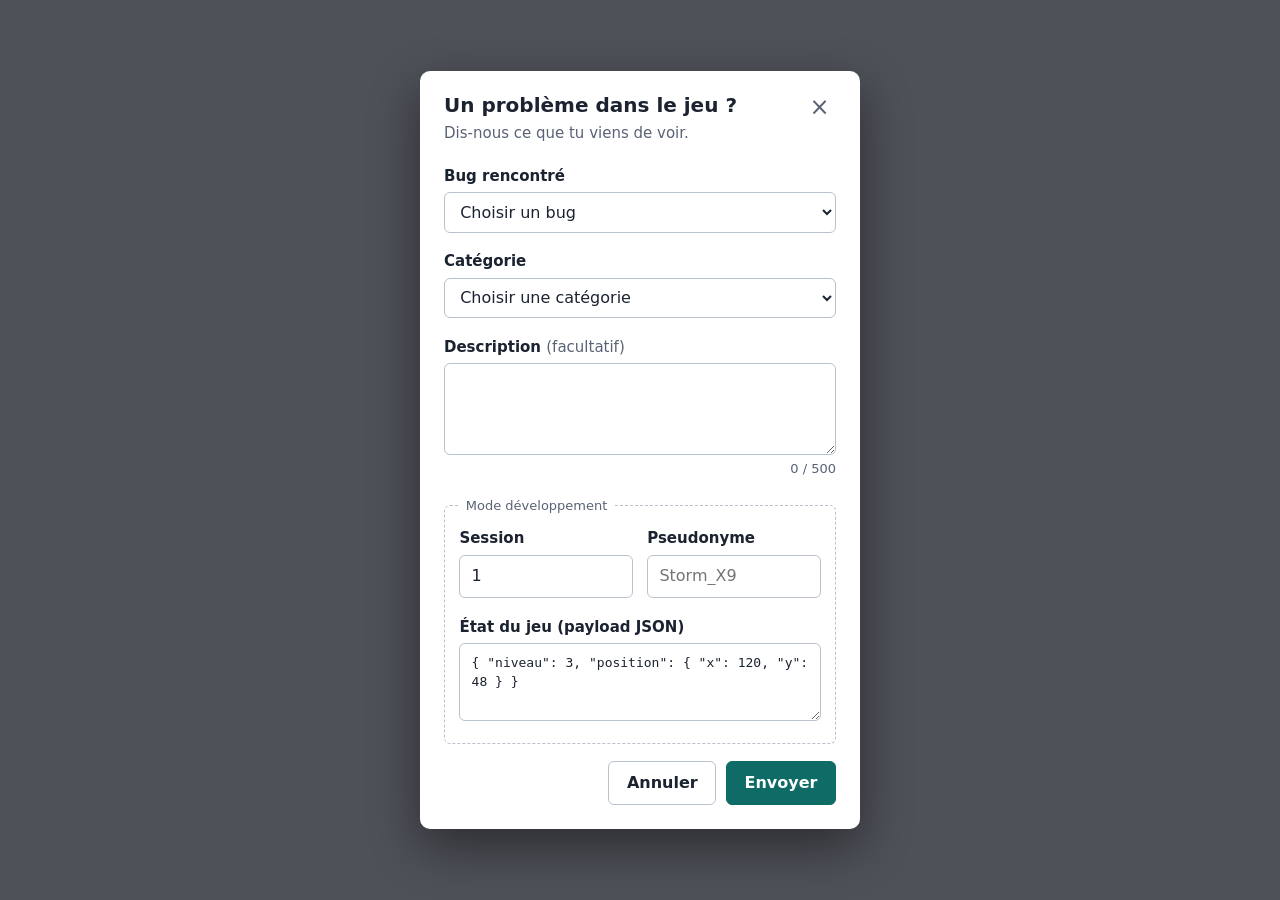
<file: front2/public/index.html>
<!DOCTYPE html>
<html lang="fr">
<head>
  <meta charset="utf-8">
  <meta name="viewport" content="width=device-width, initial-scale=1">
  <title>Signaler un bug</title>
  <link rel="stylesheet" href="./css/base.css">
  <link rel="stylesheet" href="./css/popup.css">
</head>
<body>
  <div class="popup" role="dialog" aria-modal="true" aria-labelledby="popup-title">

    <form id="report-form" novalidate>
      <div class="popup-head">
        <div>
          <h1 id="popup-title">Un problème dans le jeu ?</h1>
          <p class="lead">Dis-nous ce que tu viens de voir.</p>
        </div>
        <button type="button" id="close-x" class="icon-btn" aria-label="Fermer">×</button>
      </div>

      <div class="field">
        <label for="f-titre">Bug rencontré</label>
        <select id="f-titre" name="titre" required></select>
      </div>
      <div class="field">
        <label for="f-type">Catégorie</label>
        <select id="f-type" name="type_bug" required></select>
      </div>
      <div class="field">
        <label for="f-description">Description <span class="hint">(facultatif)</span></label>
        <textarea id="f-description" name="description" rows="3" maxlength="500"></textarea>
        <div class="counter" id="desc-counter">0 / 500</div>
      </div>

      <!-- Visible uniquement hors du jeu (quand ?session= et ?user= ne sont pas fournis) -->
      <fieldset id="dev-panel" class="dev" hidden>
        <legend>Mode développement</legend>
        <div class="row">
          <div class="field">
            <label for="f-session">Session</label>
            <input id="f-session" name="session" type="number" min="1" step="1" value="1">
          </div>
          <div class="field">
            <label for="f-pseudo">Pseudonyme</label>
            <input id="f-pseudo" name="user" type="text" maxlength="30" autocomplete="off" placeholder="Storm_X9">
          </div>
        </div>
        <div class="field">
          <label for="f-payload">État du jeu (payload JSON)</label>
          <textarea id="f-payload" rows="3" spellcheck="false">{ "niveau": 3, "position": { "x": 120, "y": 48 } }</textarea>
        </div>
      </fieldset>

      <div class="actions">
        <button type="button" id="cancel-btn" class="btn">Annuler</button>
        <button type="submit" id="submit-btn" class="btn btn-primary">Envoyer</button>
      </div>
      <div id="form-status" class="status" role="status" aria-live="polite"></div>
    </form>

    <div id="done" class="done" hidden>
      <h1>Merci !</h1>
      <p class="lead">Ton signalement a bien été envoyé.</p>
      <button type="button" id="done-btn" class="btn btn-primary">Retourner au jeu</button>
    </div>

  </div>

  <script src="./js/shared.js"></script>
  <script src="./js/report.js"></script>
</body>
</html>
</file>
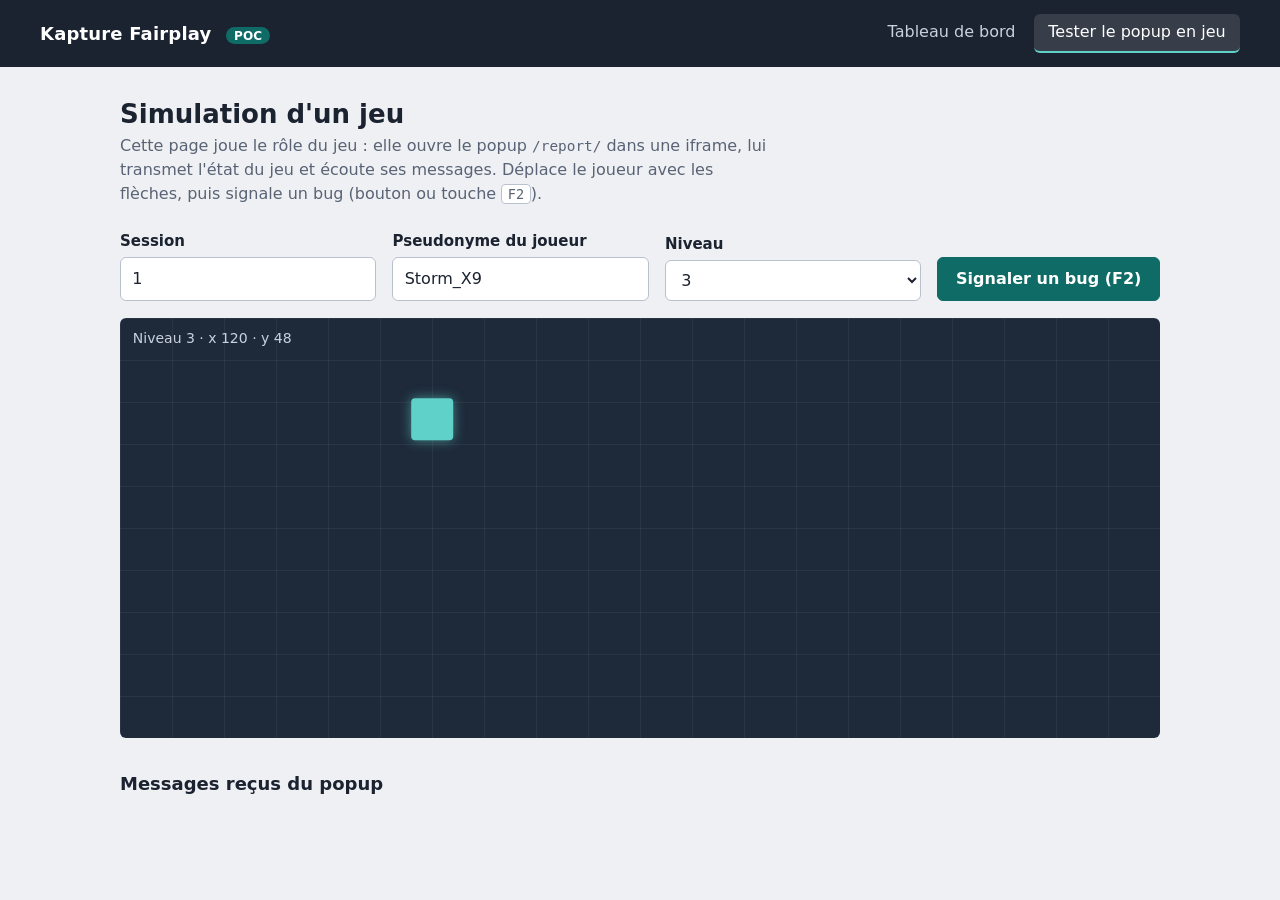
<file: front/public/demo/index.html>
<!DOCTYPE html>
<html lang="fr">
<head>
  <meta charset="utf-8">
  <meta name="viewport" content="width=device-width, initial-scale=1">
  <title>Kapture Fairplay – Démo en jeu</title>
  <link rel="stylesheet" href="../css/base.css">
  <link rel="stylesheet" href="../css/dashboard.css">
  <link rel="stylesheet" href="../css/demo.css">
</head>
<body>
  <header class="topbar">
    <div class="brand">Kapture Fairplay <span class="brand-tag">POC</span></div>
    <nav class="topbar-nav" aria-label="Navigation">
      <a href="../">Tableau de bord</a>
      <a href="./" aria-current="page">Tester le popup en jeu</a>
    </nav>
  </header>

  <main>
    <h1>Simulation d'un jeu</h1>
    <p class="lead">
      Cette page joue le rôle du jeu : elle ouvre le popup <code>/report/</code> dans une iframe,
      lui transmet l'état du jeu et écoute ses messages. Déplace le joueur avec les flèches,
      puis signale un bug (bouton ou touche <kbd>F2</kbd>).
    </p>

    <div class="game-controls">
      <div class="field">
        <label for="g-session">Session</label>
        <input id="g-session" type="number" min="1" step="1" value="1">
      </div>
      <div class="field">
        <label for="g-user">Pseudonyme du joueur</label>
        <input id="g-user" type="text" maxlength="30" value="Storm_X9" autocomplete="off">
      </div>
      <div class="field">
        <label for="g-niveau">Niveau</label>
        <select id="g-niveau">
          <option>1</option><option>2</option><option selected>3</option><option>4</option><option>5</option>
        </select>
      </div>
      <button type="button" id="report-btn" class="btn btn-primary">Signaler un bug (F2)</button>
    </div>

    <div class="arena" id="arena" aria-label="Scène du jeu">
      <div class="player" id="player"></div>
      <div class="hud" id="hud"></div>
    </div>

    <div id="game-status" class="status" role="status" aria-live="polite"></div>

    <h2>Messages reçus du popup</h2>
    <ol id="message-log" class="message-log"></ol>
  </main>

  <script src="../js/demo.js"></script>
</body>
</html>
</file>
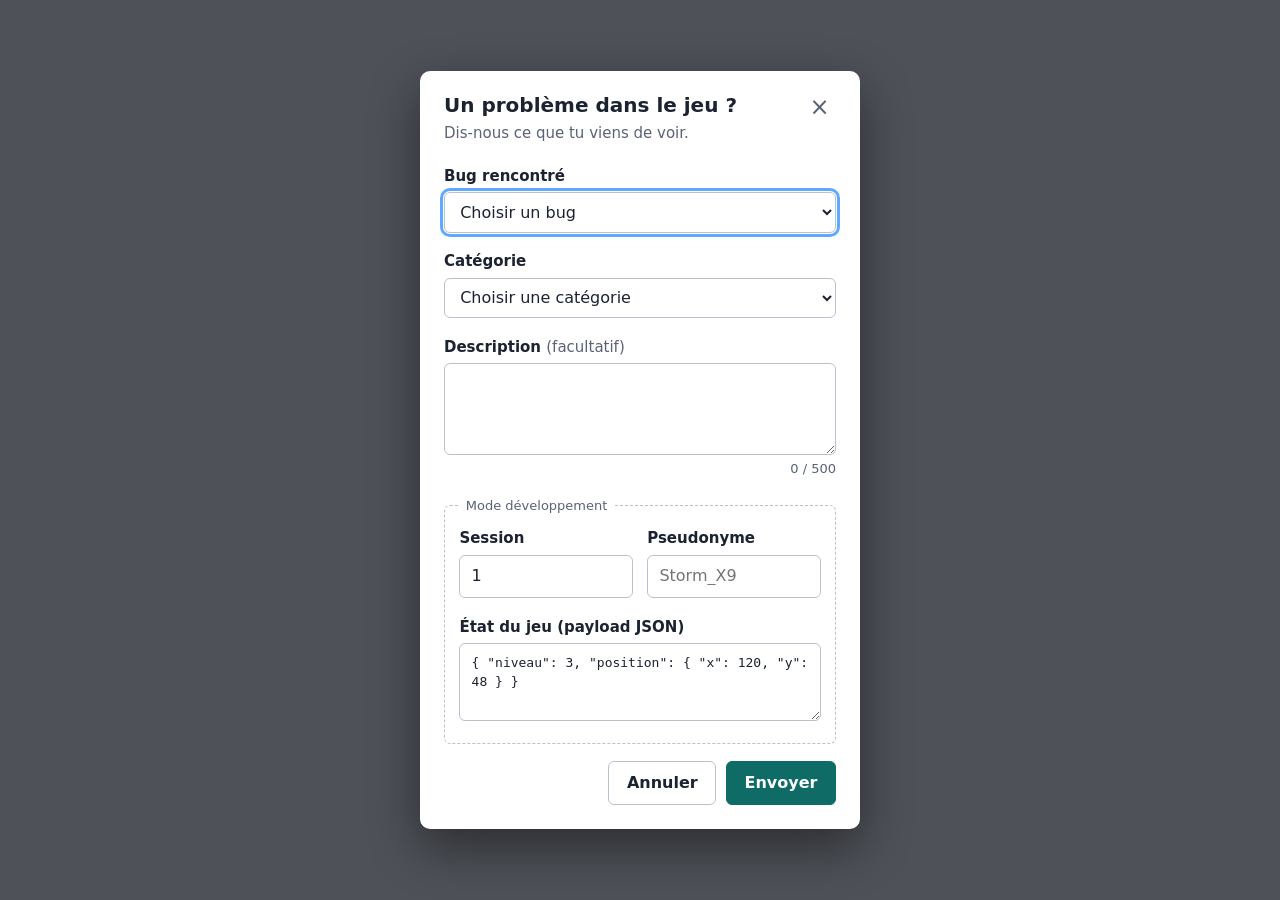
<file: front/public/report/index.html>
<!DOCTYPE html>
<html lang="fr">
<head>
  <meta charset="utf-8">
  <meta name="viewport" content="width=device-width, initial-scale=1">
  <title>Signaler un bug</title>
  <link rel="stylesheet" href="../css/base.css">
  <link rel="stylesheet" href="../css/popup.css">
</head>
<body>
  <div class="popup" role="dialog" aria-modal="true" aria-labelledby="popup-title">

    <form id="report-form" novalidate>
      <div class="popup-head">
        <div>
          <h1 id="popup-title">Un problème dans le jeu ?</h1>
          <p class="lead">Dis-nous ce que tu viens de voir.</p>
        </div>
        <button type="button" id="close-x" class="icon-btn" aria-label="Fermer">×</button>
      </div>

      <div class="field">
        <label for="f-titre">Bug rencontré</label>
        <select id="f-titre" name="titre" required></select>
      </div>
      <div class="field">
        <label for="f-type">Catégorie</label>
        <select id="f-type" name="type_bug" required></select>
      </div>
      <div class="field">
        <label for="f-description">Description <span class="hint">(facultatif)</span></label>
        <textarea id="f-description" name="description" rows="3" maxlength="500"></textarea>
        <div class="counter" id="desc-counter">0 / 500</div>
      </div>

      <!-- Visible uniquement hors du jeu (quand ?session= et ?user= ne sont pas fournis) -->
      <fieldset id="dev-panel" class="dev" hidden>
        <legend>Mode développement</legend>
        <div class="row">
          <div class="field">
            <label for="f-session">Session</label>
            <input id="f-session" name="session" type="number" min="1" step="1" value="1">
          </div>
          <div class="field">
            <label for="f-pseudo">Pseudonyme</label>
            <input id="f-pseudo" name="user" type="text" maxlength="30" autocomplete="off" placeholder="Storm_X9">
          </div>
        </div>
        <div class="field">
          <label for="f-payload">État du jeu (payload JSON)</label>
          <textarea id="f-payload" rows="3" spellcheck="false">{ "niveau": 3, "position": { "x": 120, "y": 48 } }</textarea>
        </div>
      </fieldset>

      <div class="actions">
        <button type="button" id="cancel-btn" class="btn">Annuler</button>
        <button type="submit" id="submit-btn" class="btn btn-primary">Envoyer</button>
      </div>
      <div id="form-status" class="status" role="status" aria-live="polite"></div>
    </form>

    <div id="done" class="done" hidden>
      <h1>Merci !</h1>
      <p class="lead">Ton signalement a bien été envoyé.</p>
      <button type="button" id="done-btn" class="btn btn-primary">Retourner au jeu</button>
    </div>

  </div>

  <script src="../js/shared.js"></script>
  <script src="../js/report.js"></script>
</body>
</html>
</file>
<file: front2/public/css/base.css>
:root {
  --bg: #EEF0F3;
  --surface: #FFFFFF;
  --ink: #1B2230;
  --muted: #596375;
  --line: #D6DBE3;
  --line-strong: #B9C1CD;
  --accent: #0F6B66;
  --accent-ink: #FFFFFF;
  --accent-soft: #DDEFED;
  --error: #B3261E;
  --error-soft: #FBE9E7;
  --ok: #18794E;
  --ok-soft: #E3F4EB;
  --radius: 6px;
  font-family: system-ui, -apple-system, "Segoe UI", Roboto, "Helvetica Neue", sans-serif;
  color: var(--ink);
}

*, *::before, *::after { box-sizing: border-box; }
body { margin: 0; font-size: 1rem; line-height: 1.5; }
[hidden] { display: none !important; }
code { font-family: ui-monospace, Menlo, Consolas, monospace; font-size: 0.9em; }
.sr-only { position: absolute; width: 1px; height: 1px; overflow: hidden; clip: rect(0 0 0 0); white-space: nowrap; }

.banner {
  margin: 0; padding: 0.6rem 1rem;
  background: #FFF4D6; color: #5C4A00; font-size: 0.875rem; border-bottom: 1px solid #EBD98F;
}

.field { display: flex; flex-direction: column; margin-bottom: 1.1rem; min-width: 0; }
label { font-weight: 600; font-size: 0.9375rem; margin-bottom: 0.3rem; }
.hint { font-weight: 400; color: var(--muted); }

input, select, textarea {
  font: inherit; color: inherit; background: #fff;
  border: 1px solid var(--line-strong); border-radius: var(--radius);
  padding: 0.55rem 0.7rem; width: 100%;
}
textarea { resize: vertical; }
input:focus-visible, select:focus-visible, textarea:focus-visible,
button:focus-visible, a:focus-visible, summary:focus-visible {
  outline: 3px solid #5FA8FF; outline-offset: 1px;
}
.invalid { border-color: var(--error); }
.counter { align-self: flex-end; font-size: 0.8125rem; color: var(--muted); margin-top: 0.25rem; }

.btn {
  font: inherit; font-weight: 600; cursor: pointer;
  padding: 0.55rem 1.1rem; border-radius: var(--radius);
  border: 1px solid var(--line-strong); background: #fff; color: var(--ink);
}
.btn:hover:not(:disabled) { background: #F3F5F8; }
.btn:disabled { opacity: 0.5; cursor: not-allowed; }
.btn-primary { background: var(--accent); border-color: var(--accent); color: var(--accent-ink); }
.btn-primary:hover:not(:disabled) { background: #0B5551; }

.status { margin-top: 1rem; }
.status:empty { display: none; }
.status > div { padding: 0.65rem 0.9rem; border-radius: var(--radius); border: 1px solid; }
.status .ok { background: var(--ok-soft); border-color: #A9DCC1; color: #0F5A39; }
.status .error { background: var(--error-soft); border-color: #F0B7B1; color: #8C1D18; }
.status .info { background: #fff; border-color: var(--line); color: var(--muted); }

@media (prefers-reduced-motion: reduce) { * { transition: none !important; } }
</file>
<file: front2/public/css/popup.css>
/* Fond semi-transparent : dans le jeu, la webview s'affiche par-dessus la scène. */
html, body { height: 100%; }
body {
  background: rgba(10, 14, 24, 0.72);
  display: flex; align-items: center; justify-content: center;
  padding: 1rem;
}

.popup {
  width: 100%; max-width: 440px; max-height: 100%; overflow-y: auto;
  background: var(--surface); border-radius: 10px; padding: 1.4rem 1.5rem 1.5rem;
  box-shadow: 0 18px 50px rgba(0, 0, 0, 0.45);
}
.popup-head { display: flex; align-items: flex-start; justify-content: space-between; gap: 1rem; }
h1 { font-size: 1.25rem; line-height: 1.25; margin: 0 0 0.25rem; }
.lead { margin: 0 0 1.25rem; color: var(--muted); font-size: 0.9375rem; }

.icon-btn {
  font: inherit; font-size: 1.5rem; line-height: 1; cursor: pointer;
  background: none; border: 0; color: var(--muted); padding: 0.1rem 0.4rem; border-radius: var(--radius);
}
.icon-btn:hover { background: #F0F2F5; color: var(--ink); }

.actions { display: flex; justify-content: flex-end; gap: 0.6rem; margin-top: 0.5rem; }

.dev {
  border: 1px dashed var(--line-strong); border-radius: var(--radius);
  padding: 0.75rem 0.9rem 0.25rem; margin: 0 0 1.1rem;
}
.dev legend { padding: 0 0.4rem; font-size: 0.8125rem; color: var(--muted); }
.dev .row { display: grid; grid-template-columns: 1fr 1fr; gap: 0 0.9rem; }
#f-payload { font-family: ui-monospace, Menlo, Consolas, monospace; font-size: 0.8125rem; }

.done { text-align: center; padding: 0.5rem 0 0; }
.done .btn { margin-top: 1rem; }
</file>
<file: front/public/css/base.css>
:root {
  --bg: #EEF0F3;
  --surface: #FFFFFF;
  --ink: #1B2230;
  --muted: #596375;
  --line: #D6DBE3;
  --line-strong: #B9C1CD;
  --accent: #0F6B66;
  --accent-ink: #FFFFFF;
  --accent-soft: #DDEFED;
  --error: #B3261E;
  --error-soft: #FBE9E7;
  --ok: #18794E;
  --ok-soft: #E3F4EB;
  --radius: 6px;
  font-family: system-ui, -apple-system, "Segoe UI", Roboto, "Helvetica Neue", sans-serif;
  color: var(--ink);
}

*, *::before, *::after { box-sizing: border-box; }
body { margin: 0; font-size: 1rem; line-height: 1.5; }
[hidden] { display: none !important; }
code { font-family: ui-monospace, Menlo, Consolas, monospace; font-size: 0.9em; }
.sr-only { position: absolute; width: 1px; height: 1px; overflow: hidden; clip: rect(0 0 0 0); white-space: nowrap; }

.banner {
  margin: 0; padding: 0.6rem 1rem;
  background: #FFF4D6; color: #5C4A00; font-size: 0.875rem; border-bottom: 1px solid #EBD98F;
}

.field { display: flex; flex-direction: column; margin-bottom: 1.1rem; min-width: 0; }
label { font-weight: 600; font-size: 0.9375rem; margin-bottom: 0.3rem; }
.hint { font-weight: 400; color: var(--muted); }

input, select, textarea {
  font: inherit; color: inherit; background: #fff;
  border: 1px solid var(--line-strong); border-radius: var(--radius);
  padding: 0.55rem 0.7rem; width: 100%;
}
textarea { resize: vertical; }
input:focus-visible, select:focus-visible, textarea:focus-visible,
button:focus-visible, a:focus-visible, summary:focus-visible {
  outline: 3px solid #5FA8FF; outline-offset: 1px;
}
.invalid { border-color: var(--error); }
.counter { align-self: flex-end; font-size: 0.8125rem; color: var(--muted); margin-top: 0.25rem; }

.btn {
  font: inherit; font-weight: 600; cursor: pointer;
  padding: 0.55rem 1.1rem; border-radius: var(--radius);
  border: 1px solid var(--line-strong); background: #fff; color: var(--ink);
}
.btn:hover:not(:disabled) { background: #F3F5F8; }
.btn:disabled { opacity: 0.5; cursor: not-allowed; }
.btn-primary { background: var(--accent); border-color: var(--accent); color: var(--accent-ink); }
.btn-primary:hover:not(:disabled) { background: #0B5551; }

.status { margin-top: 1rem; }
.status:empty { display: none; }
.status > div { padding: 0.65rem 0.9rem; border-radius: var(--radius); border: 1px solid; }
.status .ok { background: var(--ok-soft); border-color: #A9DCC1; color: #0F5A39; }
.status .error { background: var(--error-soft); border-color: #F0B7B1; color: #8C1D18; }
.status .info { background: #fff; border-color: var(--line); color: var(--muted); }

@media (prefers-reduced-motion: reduce) { * { transition: none !important; } }
</file>
<file: front/public/css/dashboard.css>
body { background: var(--bg); }

.topbar {
  display: flex; flex-wrap: wrap; align-items: center; justify-content: space-between;
  gap: 0.5rem 2rem; padding: 0.875rem clamp(1rem, 4vw, 2.5rem);
  background: var(--ink); color: #fff;
}
.brand { font-weight: 700; font-size: 1.125rem; letter-spacing: 0.01em; }
.brand-tag {
  margin-left: 0.5rem; padding: 0.1rem 0.5rem; border-radius: 99px;
  background: var(--accent); font-size: 0.75rem; font-weight: 600;
}
.topbar-nav { display: flex; gap: 0.25rem; }
.topbar-nav a {
  color: #C9D1DE; text-decoration: none; padding: 0.4rem 0.9rem; border-radius: var(--radius);
  border-bottom: 2px solid transparent;
}
.topbar-nav a:hover { color: #fff; }
.topbar-nav a[aria-current="page"] { color: #fff; background: rgba(255, 255, 255, 0.12); border-bottom-color: #5FD1C8; }

main { max-width: 1120px; margin: 0 auto; padding: 2rem clamp(1rem, 4vw, 2.5rem) 4rem; }
.page-head { display: flex; flex-wrap: wrap; align-items: flex-end; justify-content: space-between; gap: 1rem; }
h1 { font-size: 1.625rem; line-height: 1.2; margin: 0 0 0.25rem; }
.lead { margin: 0; color: var(--muted); max-width: 64ch; }

.filters { display: flex; flex-wrap: wrap; align-items: flex-end; gap: 0 1rem; margin-top: 1.5rem; }
.filters .field { flex: 1 1 140px; }
.filters .btn { margin-bottom: 1.1rem; }

.table-wrap { overflow-x: auto; background: var(--surface); border: 1px solid var(--line); border-radius: var(--radius); }
table { width: 100%; border-collapse: collapse; min-width: 760px; }
th, td { text-align: left; padding: 0.65rem 0.85rem; vertical-align: top; }
thead th { background: #F6F7F9; border-bottom: 1px solid var(--line-strong); font-size: 0.9375rem; white-space: nowrap; }
tbody tr.row:not(:first-child) td { border-top: 1px solid var(--line); }
tbody tr.detail td { background: #F6F7F9; border-top: 0; padding-top: 0.25rem; }

.sort {
  font: inherit; font-weight: 700; color: inherit; background: none; border: 0;
  padding: 0; cursor: pointer; display: inline-flex; align-items: center; gap: 0.35rem;
}
.sort::after { content: "↕"; color: var(--line-strong); font-weight: 400; }
th[aria-sort="ascending"] .sort::after { content: "↑"; color: var(--accent); }
th[aria-sort="descending"] .sort::after { content: "↓"; color: var(--accent); }

.toggle {
  font: inherit; font-weight: 700; background: none; border: 0; padding: 0; cursor: pointer;
  color: var(--accent); display: inline-flex; gap: 0.4rem; align-items: center;
}
.toggle::before { content: "▸"; font-size: 0.8em; transition: transform 0.12s; }
.toggle[aria-expanded="true"]::before { transform: rotate(90deg); }

.chip {
  display: inline-block; padding: 0.05rem 0.55rem; border-radius: 99px;
  background: var(--accent-soft); color: #0B4B47; font-size: 0.8125rem; font-weight: 600; white-space: nowrap;
}
.desc { max-width: 38ch; overflow-wrap: anywhere; }
.muted { color: var(--muted); }
time { font-variant-numeric: tabular-nums; white-space: nowrap; }
pre {
  margin: 0.4rem 0 0; padding: 0.6rem 0.8rem; background: #fff; border: 1px solid var(--line);
  border-radius: var(--radius); font-size: 0.8125rem; overflow-x: auto;
}
.empty { text-align: center; color: var(--muted); padding: 2rem 1rem; }

.pager { display: flex; align-items: center; justify-content: center; gap: 1rem; margin-top: 1.25rem; }
#page-info { color: var(--muted); font-size: 0.9375rem; }
</file>
<file: front/public/css/demo.css>
h2 { font-size: 1.125rem; margin: 2rem 0 0.5rem; }
kbd {
  font-family: ui-monospace, Menlo, Consolas, monospace; font-size: 0.85em;
  padding: 0.05rem 0.35rem; border: 1px solid var(--line-strong); border-radius: 4px; background: #fff;
}

.game-controls { display: flex; flex-wrap: wrap; align-items: flex-end; gap: 0 1rem; margin-top: 1.5rem; }
.game-controls .field { flex: 1 1 140px; }
.game-controls .btn { margin-bottom: 1.1rem; }

/* Scène factice : 400 × 200 unités de jeu, comme les positions du payload. */
.arena {
  position: relative; aspect-ratio: 2 / 1; max-height: 420px; width: 100%;
  border-radius: var(--radius); overflow: hidden;
  background:
    linear-gradient(rgba(255, 255, 255, 0.05) 1px, transparent 1px) 0 0 / 5% 10%,
    linear-gradient(90deg, rgba(255, 255, 255, 0.05) 1px, transparent 1px) 0 0 / 5% 10%,
    #1E2A3A;
}
.player {
  position: absolute; width: 4%; aspect-ratio: 1; border-radius: 4px;
  background: #5FD1C8; box-shadow: 0 0 12px rgba(95, 209, 200, 0.6);
  transform: translate(-50%, -50%); transition: left 0.08s, top 0.08s;
}
.hud {
  position: absolute; top: 0.6rem; left: 0.8rem;
  color: #C9D1DE; font-size: 0.875rem; font-variant-numeric: tabular-nums;
}

.message-log { margin: 0; padding-left: 1.5rem; color: var(--muted); font-size: 0.875rem; }
.message-log li { margin-bottom: 0.25rem; }
.message-log code { color: var(--ink); overflow-wrap: anywhere; }

/* Le popup recouvre tout l'écran, comme une webview posée sur la scène. */
.report-frame { position: fixed; inset: 0; width: 100%; height: 100%; border: 0; z-index: 10; background: transparent; }
</file>
<file: front/public/css/popup.css>
/* Fond semi-transparent : dans le jeu, la webview s'affiche par-dessus la scène. */
html, body { height: 100%; }
body {
  background: rgba(10, 14, 24, 0.72);
  display: flex; align-items: center; justify-content: center;
  padding: 1rem;
}

.popup {
  width: 100%; max-width: 440px; max-height: 100%; overflow-y: auto;
  background: var(--surface); border-radius: 10px; padding: 1.4rem 1.5rem 1.5rem;
  box-shadow: 0 18px 50px rgba(0, 0, 0, 0.45);
}
.popup-head { display: flex; align-items: flex-start; justify-content: space-between; gap: 1rem; }
h1 { font-size: 1.25rem; line-height: 1.25; margin: 0 0 0.25rem; }
.lead { margin: 0 0 1.25rem; color: var(--muted); font-size: 0.9375rem; }

.icon-btn {
  font: inherit; font-size: 1.5rem; line-height: 1; cursor: pointer;
  background: none; border: 0; color: var(--muted); padding: 0.1rem 0.4rem; border-radius: var(--radius);
}
.icon-btn:hover { background: #F0F2F5; color: var(--ink); }

.actions { display: flex; justify-content: flex-end; gap: 0.6rem; margin-top: 0.5rem; }

.dev {
  border: 1px dashed var(--line-strong); border-radius: var(--radius);
  padding: 0.75rem 0.9rem 0.25rem; margin: 0 0 1.1rem;
}
.dev legend { padding: 0 0.4rem; font-size: 0.8125rem; color: var(--muted); }
.dev .row { display: grid; grid-template-columns: 1fr 1fr; gap: 0 0.9rem; }
#f-payload { font-family: ui-monospace, Menlo, Consolas, monospace; font-size: 0.8125rem; }

.done { text-align: center; padding: 0.5rem 0 0; }
.done .btn { margin-top: 1rem; }
</file>
